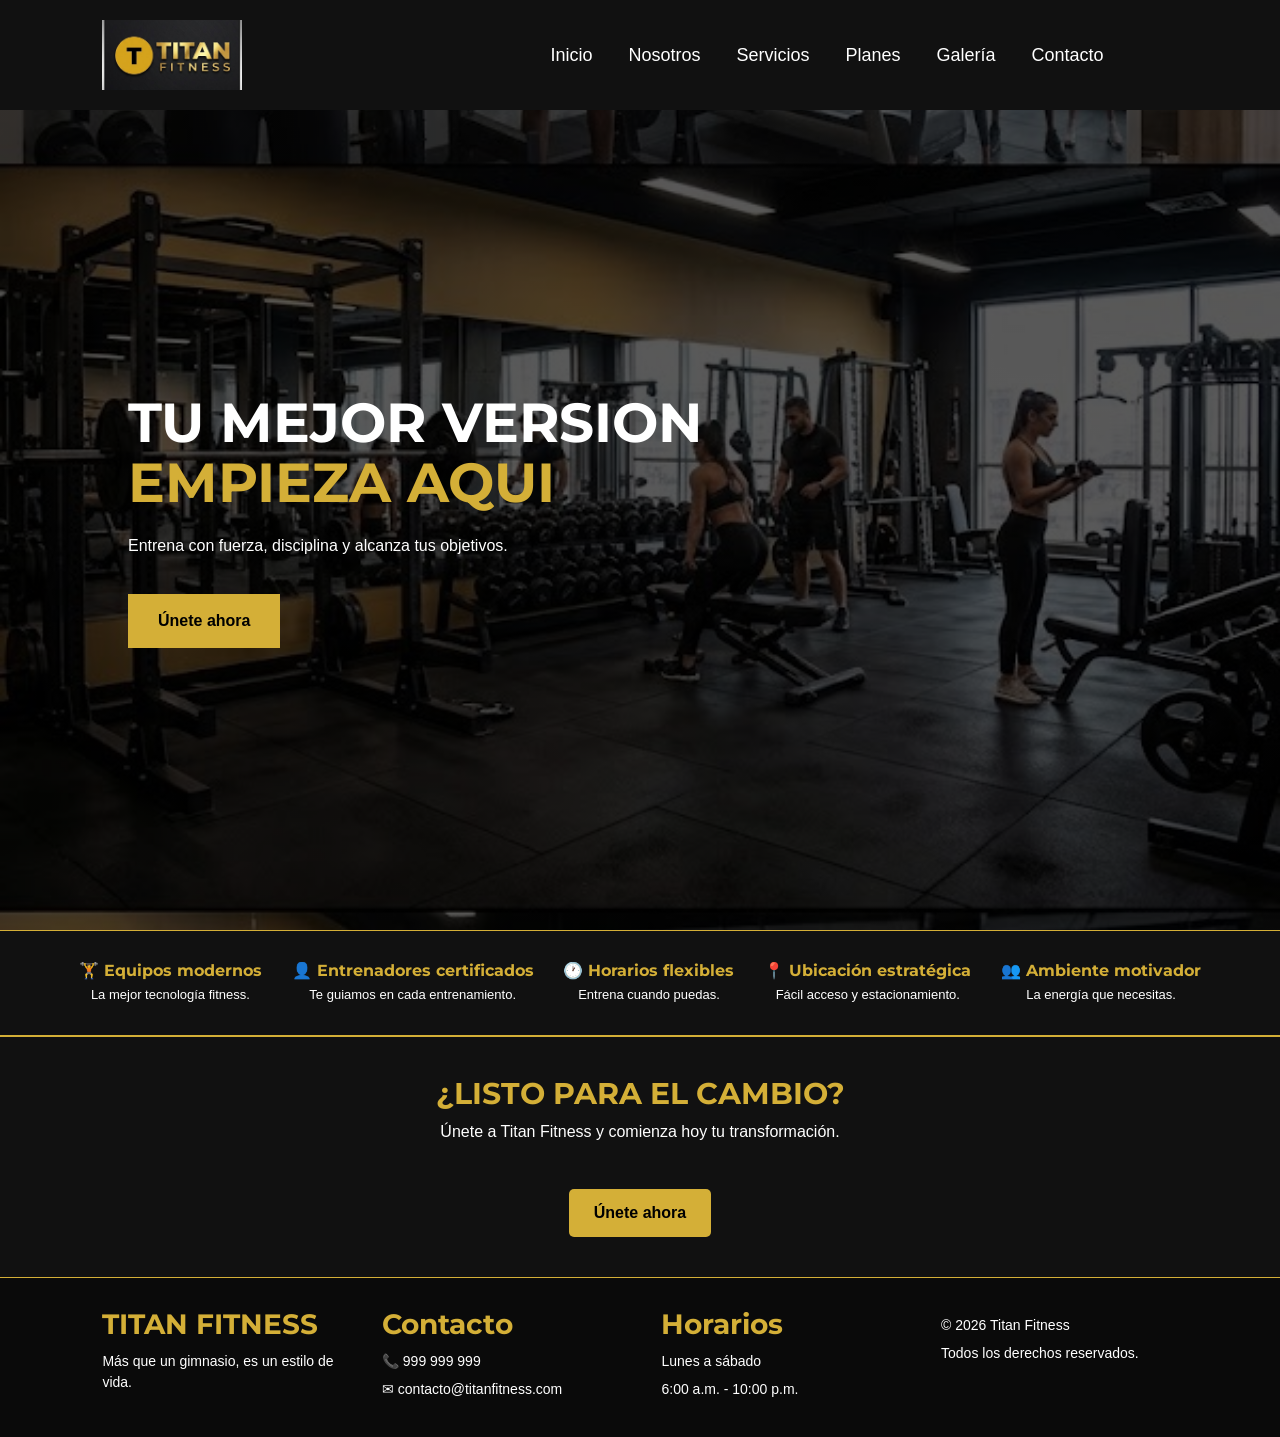
<file: index.html>
<!DOCTYPE html>
<html lang="es">
<head>
    <meta charset="UTF-8">
    <meta name="viewport" content="width=device-width, initial-scale=1.0">
    <meta name="description" content="Titan Fitness: gimnasio, entrenamiento personalizado, equipos modernos y planes para alcanzar tus objetivos.">
    <title>Titan Fitness</title>

<!-- Bootstrap -->
<link href="https://cdn.jsdelivr.net/npm/bootstrap@5.3.8/dist/css/bootstrap.min.css" rel="stylesheet">

<!-- Estilos personalizados -->
<link rel="stylesheet" href="css/estilos.css">
</head>
<body>
    <header>

    <div class="logo">
        <img src="img/logo.jpeg" alt="Logo Titan Fitness">
    </div>

    <nav class="navbar navbar-expand-lg navbar-dark">

        <!-- Botón para celulares -->
        <button class="navbar-toggler" type="button"
            data-bs-toggle="collapse"
            data-bs-target="#menuTitan"
            aria-controls="menuTitan"
            aria-expanded="false"
            aria-label="Abrir menú">

            <span class="navbar-toggler-icon"></span>
        </button>

        <!-- Enlaces del menú -->
        <div class="collapse navbar-collapse" id="menuTitan">

            <ul class="navbar-nav">

                <li class="nav-item">
                    <a class="nav-link" href="index.html">Inicio</a>
                </li>

                <li class="nav-item">
                    <a class="nav-link" href="pages/nosotros.html">Nosotros</a>
                </li>

                <li class="nav-item">
                    <a class="nav-link" href="pages/servicios.html">Servicios</a>
                </li>

                <li class="nav-item">
                    <a class="nav-link" href="pages/planes.html">Planes</a>
                </li>

                <li class="nav-item">
                    <a class="nav-link" href="pages/galeria.html">Galería</a>
                </li>

                <li class="nav-item">
                    <a class="nav-link" href="pages/contacto.html">Contacto</a>
                </li>

            </ul>
        </div>

    </nav>

</header>
    <main>
    <section>
        <h2>
    TU MEJOR VERSION<br>
    <span>EMPIEZA AQUI</span>
</h2>
        <p>Entrena con fuerza, disciplina y alcanza tus objetivos.</p>
        <a href="pages/contacto.html">Únete ahora</a>
    </section>
    <section class="caracteristicas">

    <div>
        <h3>🏋 Equipos modernos</h3>
        <p>La mejor tecnología fitness.</p>
    </div>

    <div>
        <h3>👤 Entrenadores certificados</h3>
        <p>Te guiamos en cada entrenamiento.</p>
    </div>

    <div>
        <h3>🕐 Horarios flexibles</h3>
        <p>Entrena cuando puedas.</p>
    </div>

    <div>
        <h3>📍 Ubicación estratégica</h3>
        <p>Fácil acceso y estacionamiento.</p>
    </div>

    <div>
        <h3>👥 Ambiente motivador</h3>
        <p>La energía que necesitas.</p>
    </div>

</section>
<section class="llamada-accion">

    <h2>¿LISTO PARA EL CAMBIO?</h2>

    <p>Únete a Titan Fitness y comienza hoy tu transformación.</p>

    <a href="pages/contacto.html">Únete ahora</a>

</section>
</main>
<footer class="footer">

    <div>
        <h3>TITAN FITNESS</h3>
        <p>Más que un gimnasio, es un estilo de vida.</p>
    </div>

    <div>
        <h3>Contacto</h3>
        <p>📞 999 999 999</p>
        <p>✉ contacto@titanfitness.com</p>
    </div>

    <div>
        <h3>Horarios</h3>
        <p>Lunes a sábado</p>
        <p>6:00 a.m. - 10:00 p.m.</p>
    </div>

    <div>
        <p>&copy; 2026 Titan Fitness</p>
        <p>Todos los derechos reservados.</p>
    </div>

</footer>
     <!-- JavaScript de Bootstrap -->
    <script src="https://cdn.jsdelivr.net/npm/bootstrap@5.3.8/dist/js/bootstrap.bundle.min.js"></script>
</body>

</html>
</file>
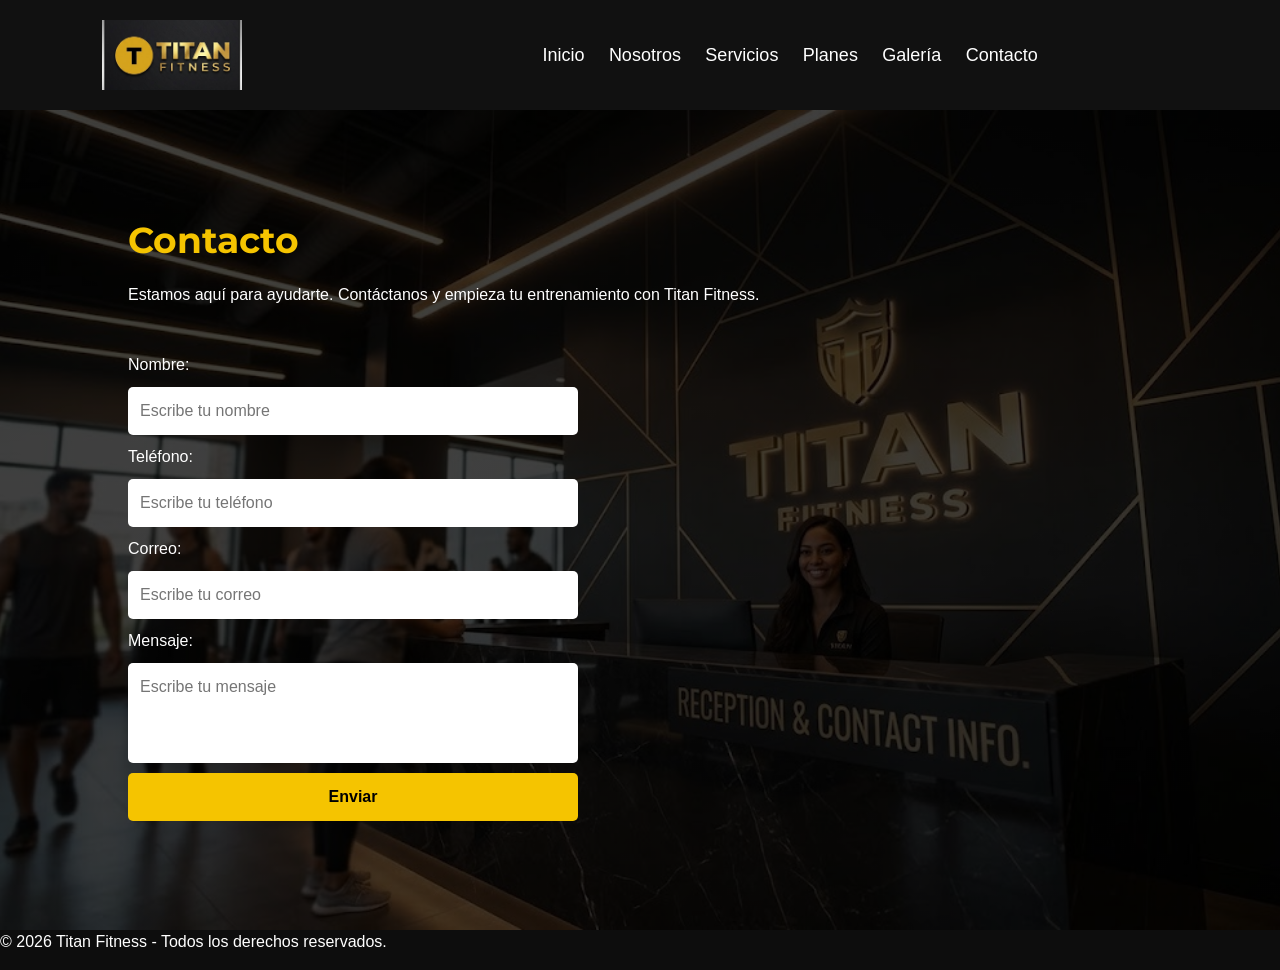
<file: pages/contacto.html>
<!DOCTYPE html>
<html lang="es">
<head>
    <meta charset="UTF-8">
    <meta name="viewport" content="width=device-width, initial-scale=1.0">
    <!-- Bootstrap -->
<link href="https://cdn.jsdelivr.net/npm/bootstrap@5.3.8/dist/css/bootstrap.min.css" rel="stylesheet">

<!-- Estilos personalizados -->
<link rel="stylesheet" href="../css/estilos.css">
</head>
<body>
    <header>

    <div class="logo">
        <img src="../img/logo.jpeg" alt="Logo Titan Fitness">
    </div>

    <nav>
        <a href="../index.html">Inicio</a>
        <a href="nosotros.html">Nosotros</a>
        <a href="servicios.html">Servicios</a>
        <a href="planes.html">Planes</a>
        <a href="galeria.html">Galería</a>
        <a href="contacto.html">Contacto</a>
    </nav>

</header>
<main>

    <section class="contacto">


         <h1>Contacto</h1>

    <p>Estamos aquí para ayudarte. Contáctanos y empieza tu entrenamiento con Titan Fitness.</p>

    <form class="formulario-contacto">

    <label for="nombre">Nombre:</label>
    <input type="text"
           id="nombre"
           name="nombre"
           placeholder="Escribe tu nombre"
           autocomplete="name"
           required>

    <label for="telefono">Teléfono:</label>
    <input type="tel"
           id="telefono"
           name="telefono"
           placeholder="Escribe tu teléfono"
           autocomplete="tel"
           required>

    <label for="correo">Correo:</label>
    <input type="email"
           id="correo"
           name="correo"
           placeholder="Escribe tu correo"
           autocomplete="email"
           required>

    <label for="mensaje">Mensaje:</label>
    <textarea id="mensaje"
              name="mensaje"
              placeholder="Escribe tu mensaje"
              required></textarea>

    <button type="submit">Enviar</button>

</form>


    </section>

</main>
<footer>
    <p>&copy; 2026 Titan Fitness - Todos los derechos reservados.</p>
</footer>
<script src="https://cdn.jsdelivr.net/npm/bootstrap@5.3.8/dist/js/bootstrap.bundle.min.js"></script>
    
</body>
</html>
</file>
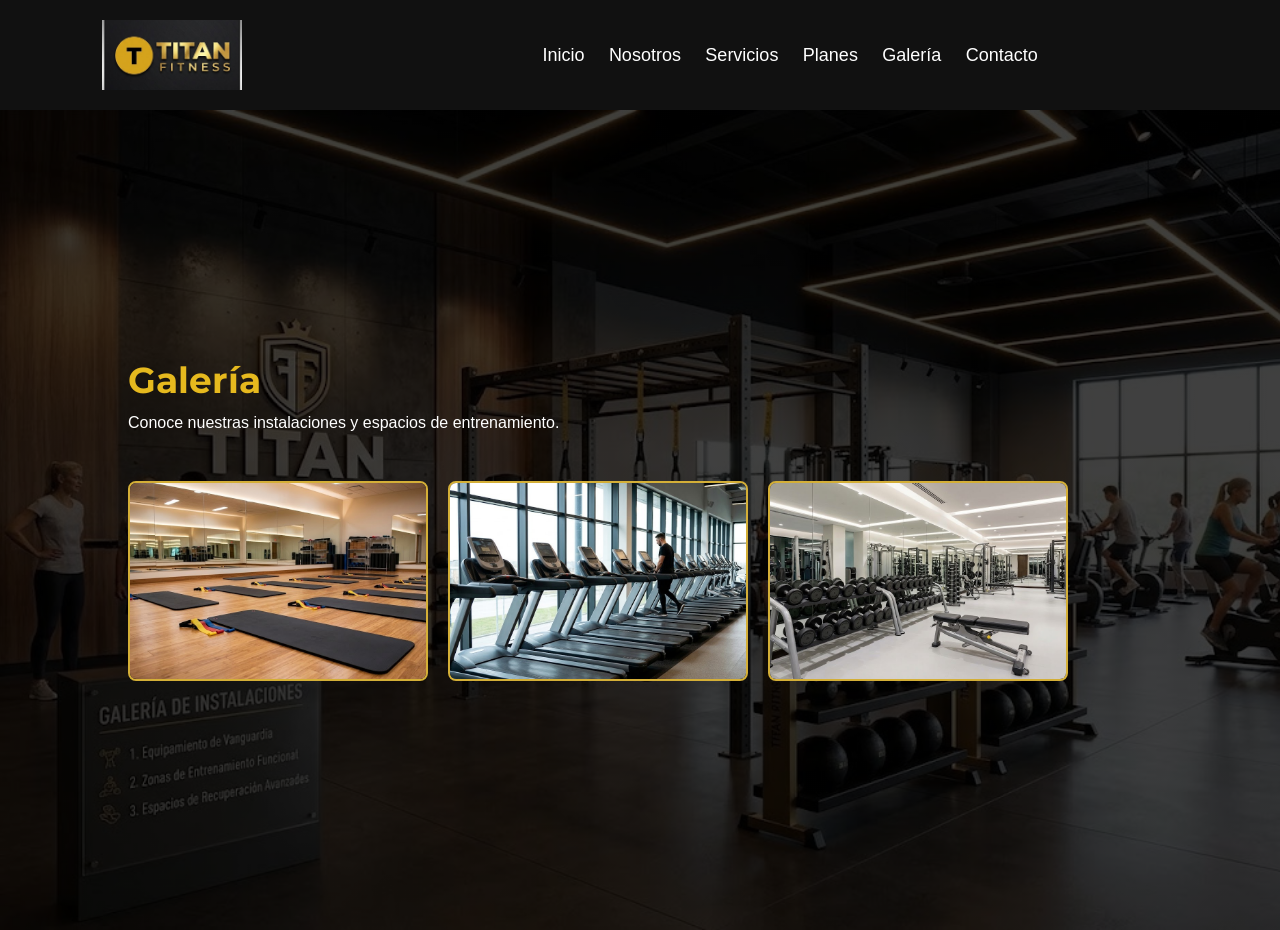
<file: pages/galeria.html>
<!DOCTYPE html>
<html lang="es">

<head>
    <meta charset="UTF-8">
    <meta name="viewport" content="width=device-width, initial-scale=1.0">
    <!-- Bootstrap -->
<link href="https://cdn.jsdelivr.net/npm/bootstrap@5.3.8/dist/css/bootstrap.min.css" rel="stylesheet">

<!-- Estilos personalizados -->
<link rel="stylesheet" href="../css/estilos.css">
</head>

<body>
    <header>

    <div class="logo">
        <img src="../img/logo.jpeg" alt="Logo Titan Fitness">
    </div>

    <nav>
        <a href="../index.html">Inicio</a>
        <a href="nosotros.html">Nosotros</a>
        <a href="servicios.html">Servicios</a>
        <a href="planes.html">Planes</a>
        <a href="galeria.html">Galería</a>
        <a href="contacto.html">Contacto</a>
    </nav>

</header>
<main>

    <section class="galeria">

    <h1>Galería</h1>

    <p>Conoce nuestras instalaciones y espacios de entrenamiento.</p>

    <div class="imagenes-galeria">

        <img src="../img/galeria1.pgn.jpeg" alt="Área de entrenamiento">

        <img src="../img/galeria2.pgn.jpeg" alt="Máquinas del gimnasio">

        <img src="../img/galeria3.pgn.jpeg" alt="Área de pesas">

    </div>

</section>

</main>
<script src="https://cdn.jsdelivr.net/npm/bootstrap@5.3.8/dist/js/bootstrap.bundle.min.js"></script>

</body>

</html>
</file>
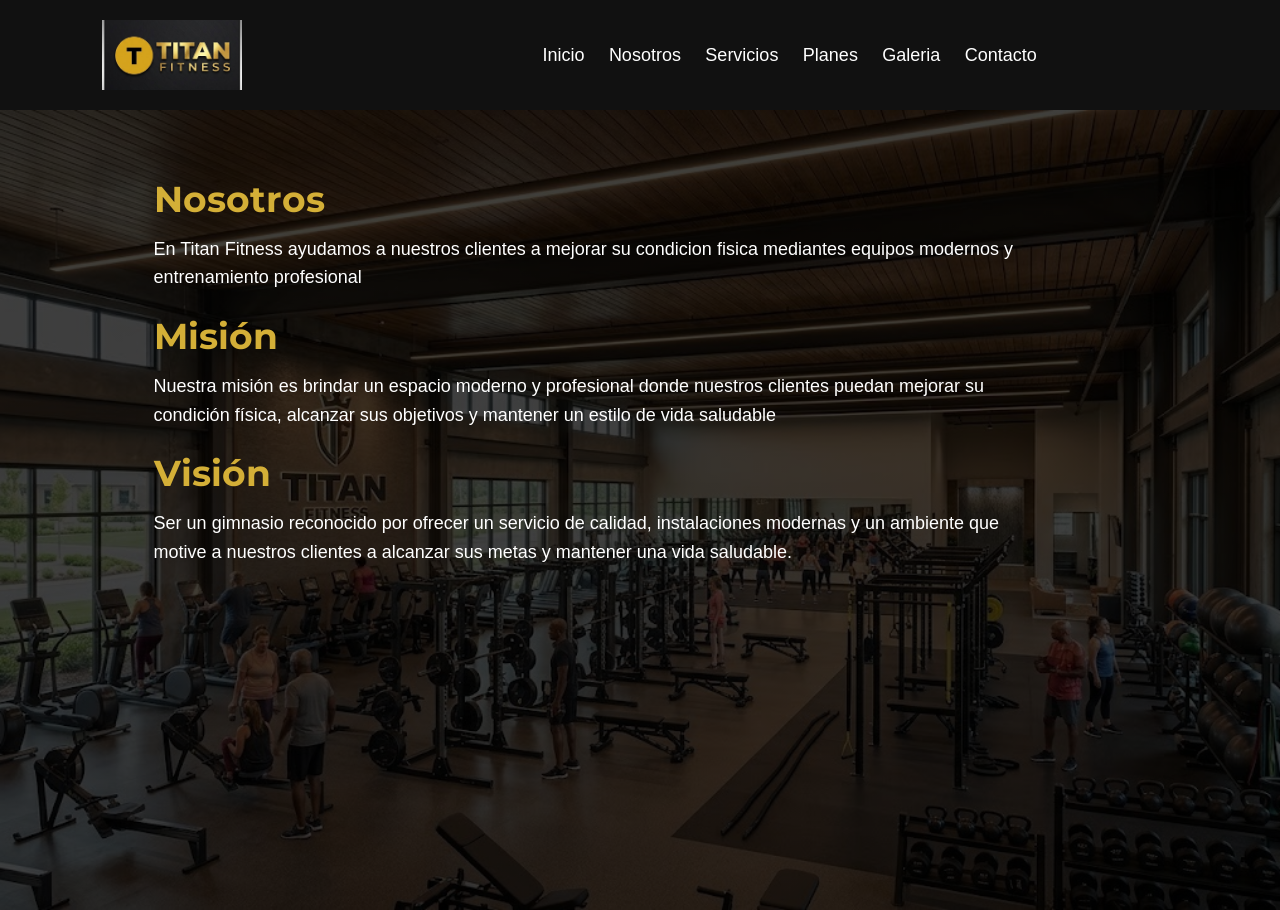
<file: pages/nosotros.html>
<!DOCTYPE html>
<html lang="es">
<head>
    <meta charset="UTF-8">
    <meta name="viewport" content="width=device-width, initial-scale=1.0">
    <title>Titan Fitness - Nosotros</title>

<!-- Bootstrap -->
<link href="https://cdn.jsdelivr.net/npm/bootstrap@5.3.8/dist/css/bootstrap.min.css" rel="stylesheet">

<!-- Estilos personalizados -->
<link rel="stylesheet" href="../css/estilos.css">
</head>
<body>
    <header>
        <div class="logo">
    <img src="../img/logo.jpeg" alt="Logo Titan Fitness">
</div>

        <nav>
            <a href="../index.html">Inicio</a>
            <a href="nosotros.html">Nosotros</a>
            <a href="servicios.html">Servicios</a>
            <a href="planes.html">Planes</a>
            <a href="galeria.html">Galeria</a>
            <a href="contacto.html">Contacto</a>

        </nav>
    </header>
    <main>
        <section class="nosotros">
            <h2>Nosotros</h2>
                <p>En Titan Fitness ayudamos a nuestros clientes a mejorar su condicion fisica mediantes equipos modernos y entrenamiento profesional

                </p>
                <H2>Misión</H2>
                <p>Nuestra misión es brindar un espacio moderno y profesional donde nuestros
    clientes puedan mejorar su condición física, alcanzar sus objetivos y
    mantener un estilo de vida saludable</p>
            <h2>Visión</h2>
<p>
    Ser un gimnasio reconocido por ofrecer un servicio de calidad,
    instalaciones modernas y un ambiente que motive a nuestros clientes
    a alcanzar sus metas y mantener una vida saludable.
</p>
        </section>
    </main>
    <!-- JavaScript de Bootstrap -->
<script src="https://cdn.jsdelivr.net/npm/bootstrap@5.3.8/dist/js/bootstrap.bundle.min.js"></script>
</body>
</html>
</file>
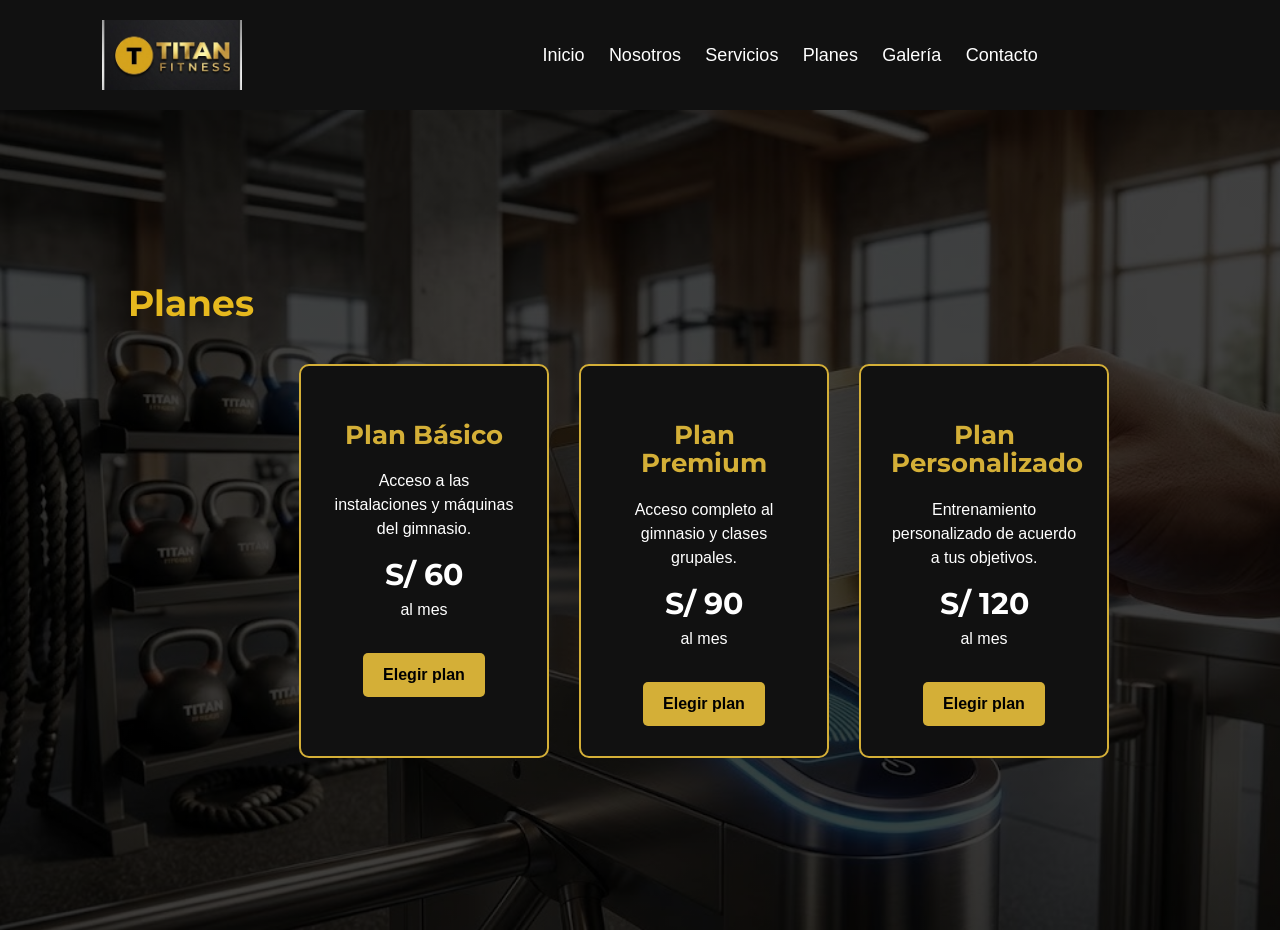
<file: pages/planes.html>
<!DOCTYPE html>
<html lang="es">

<head>
    <meta charset="UTF-8">
    <meta name="viewport" content="width=device-width, initial-scale=1.0">
    <!-- Bootstrap -->
<link href="https://cdn.jsdelivr.net/npm/bootstrap@5.3.8/dist/css/bootstrap.min.css" rel="stylesheet">

<!-- Estilos personalizados -->
<link rel="stylesheet" href="../css/estilos.css">
</head>

<body>
    <header>

    <div class="logo">
        <img src="../img/logo.jpeg" alt="logo Titan Fitness">
    </div>

    <nav>
        <a href="../index.html">Inicio</a>
        <a href="nosotros.html">Nosotros</a>
        <a href="servicios.html">Servicios</a>
        <a href="planes.html">Planes</a>
        <a href="galeria.html">Galería</a>
        <a href="contacto.html">Contacto</a>
    </nav>
    </header>
<main>

    <section class="planes">
    <h1>Planes</h1>

    <div class="contenedor-planes">

    <div class="tarjeta-plan">
        <h2>Plan Básico</h2>
        <p>Acceso a las instalaciones y máquinas del gimnasio.</p>
        <h3>S/ 60</h3>
        <p>al mes</p>
        <a href="contacto.html">Elegir plan</a>
    </div>

    <div class="tarjeta-plan">
        <h2>Plan Premium</h2>
        <p>Acceso completo al gimnasio y clases grupales.</p>
        <h3>S/ 90</h3>
        <p>al mes</p>
        <a href="contacto.html">Elegir plan</a>
    </div>

    <div class="tarjeta-plan">
        <h2>Plan Personalizado</h2>
        <p>Entrenamiento personalizado de acuerdo a tus objetivos.</p>
        <h3>S/ 120</h3>
        <p>al mes</p>
        <a href="contacto.html">Elegir plan</a>
    </div>

</div>

    </section>

</main>
<script src="https://cdn.jsdelivr.net/npm/bootstrap@5.3.8/dist/js/bootstrap.bundle.min.js"></script>
</body>

</html>
</file>
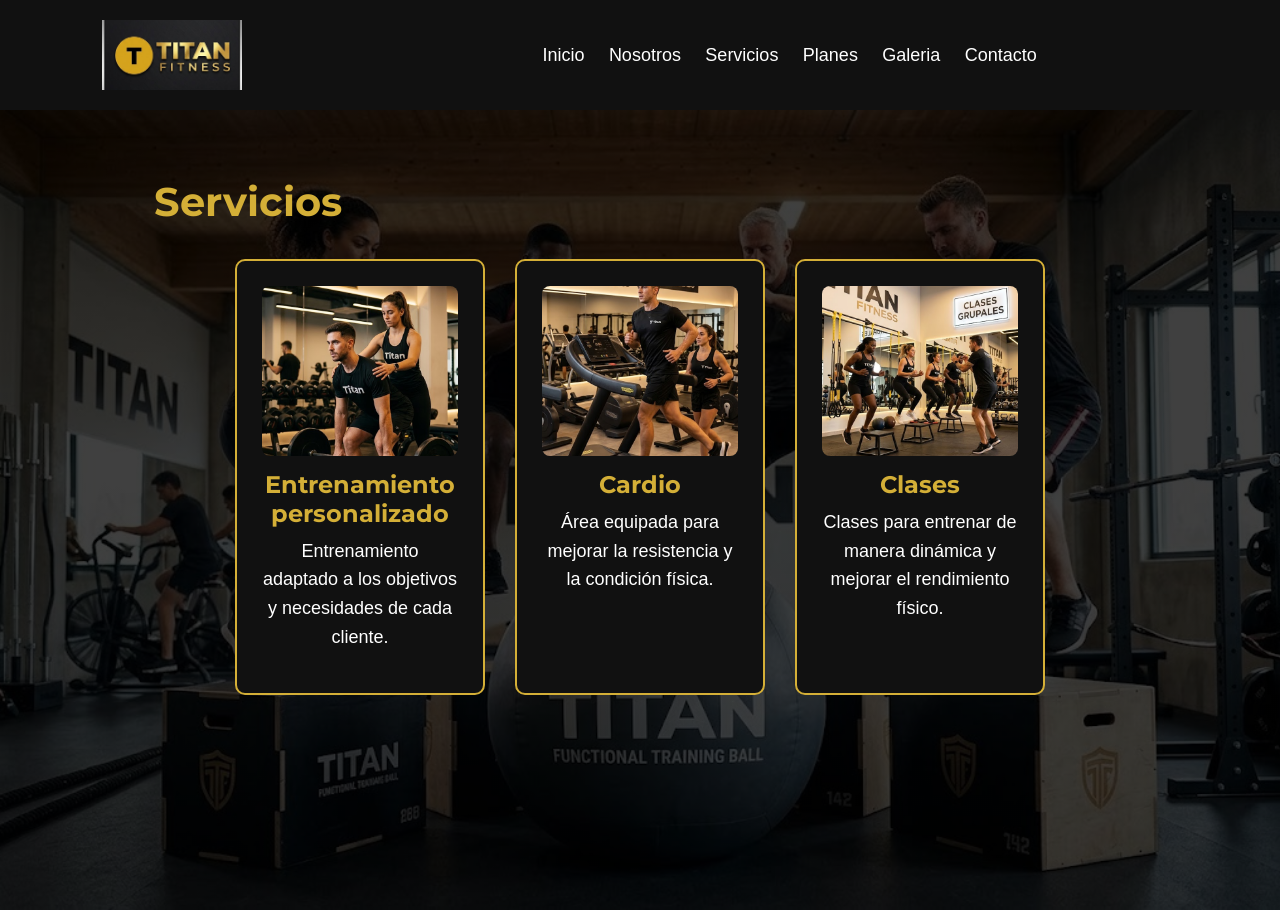
<file: pages/servicios.html>
<!DOCTYPE html>
<html lang="es">
<head>
    <meta charset="UTF-8">
    <meta name="viewport" content="width=device-width, initial-scale=1.0">
    <!-- Bootstrap -->
<link href="https://cdn.jsdelivr.net/npm/bootstrap@5.3.8/dist/css/bootstrap.min.css" rel="stylesheet">

<!-- Estilos personalizados -->
<link rel="stylesheet" href="../css/estilos.css">
</head>
<body>
    <header>
        <div class="logo">
            <img src="../img/logo.jpeg" alt="logo Titan Fitness">

        </div>
    <nav>
        <a href="../index.html">Inicio</a>
        <a href="nosotros.html">Nosotros</a>
        <a href="servicios.html">Servicios</a>
        <a href="planes.html">Planes</a>
        <a href="galeria.html">Galeria</a>
        <a href="contacto.html">Contacto</a>
    </nav>
    </header>
    <main>
        <section class="servicios">

    <h2>Servicios</h2>

    <div class="contenedor-servicios">

        <div class="tarjeta-servicio">
            <img src="../img/personalizado.jpeg" alt="Entrenamiento personalizado">
            <h3>Entrenamiento personalizado</h3>
            <p>Entrenamiento adaptado a los objetivos y necesidades de cada cliente.</p>
        </div>

        <div class="tarjeta-servicio">
            <img src="../img/cardio.jpeg" alt="Área de cardio">
            <h3>Cardio</h3>
            <p>Área equipada para mejorar la resistencia y la condición física.</p>
        </div>

        <div class="tarjeta-servicio">
            <img src="../img/grupales.jpeg" alt="Clases grupales">
            <h3>Clases</h3>
            <p>Clases para entrenar de manera dinámica y mejorar el rendimiento físico.</p>
        </div>

    </div>

</section>
    </main>
    <script src="https://cdn.jsdelivr.net/npm/bootstrap@5.3.8/dist/js/bootstrap.bundle.min.js"></script>
</body>
</html>
</file>
<file: css/estilos.css>
@import url('https://fonts.googleapis.com/css2?family=Montserrat:wght@400;600;700;800&family=Poppins:wght@400;500;600;700&display=swap');
body {
    margin: 0;
    background-color: #0d0d0d;
    color: white;
    font-family: Arial, sans-serif;
}
header {
    background-color: #111111;
    padding: 20px 8%;
    display: flex;
    justify-content: flex-start;
    align-items: center;
}
header h1 {
    color: #d4af37;
    margin: 0;
    font-size: 32px;
}
nav a {
    color: white;
    text-decoration: none;
    margin-left: 20px;
    font-size: 18px;
}
nav a:hover {
    color: #d4af37;
}
main section {
    min-height: calc(100vh - 80px);
    background-image: linear-gradient(
        rgba(0, 0, 0, 0.65),
        rgba(0, 0, 0, 0.65)
    ), url("../img/banner.jpg");

    background-size: cover;
    background-position: center;
    background-repeat: no-repeat;

    display: flex;
    flex-direction: column;
    justify-content: center;
    padding-left: 10%;
    }
    main section h2 {
    font-size: 55px;
    margin: 0 0 20px 0;
    line-height: 1.1;
    max-width: 600px;
}

main section h2 span {
    color: #d4af37;
}
main section > a {
    display: inline-block;
    width: fit-content;
    background-color: #d4af37;
    color: black;
    text-decoration: none;
    padding: 15px 30px;
    margin-top: 20px;
    font-weight: bold;
    font-size: 16px;
}
main section > a:hover {
    background-color: white;
    color: black;
}
.logo img {
    width: 140px;
    height: 70px;
    object-fit: cover;
    object-position: center;
}
header nav {
    margin-left: 280px;
}
.nosotros h2 {
    color: #d4af37;
    font-size: 36px;
    margin-bottom: 15px;
}
.nosotros p {
    font-size: 18px;
    line-height: 1.6;
    max-width: 900px;
    margin-bottom: 25px;
}
section.nosotros {
    min-height: calc(100vh - 100px);
    
    background-color: #0d0d0d;
    padding: 70px 12%;
    display: block;
}
section.servicios {
    min-height: calc(100vh - 100px);
    
    background-color: #0d0d0d;
    padding: 70px 12%;
    display: block;
}

.servicios h2 {
    color: #d4af37;
    font-size: 40px;
    margin-bottom: 35px;
}

.servicios h3 {
    color: #d4af37;
    font-size: 24px;
    margin-top: 28px;
}

.servicios p {
    font-size: 18px;
    line-height: 1.6;
    max-width: 800px;
}
/* PLANES */

.planes h1 {
    color: #e6b91e;
    font-size: 36px;
}

.planes h2 {
    color: #e6b91e;
    font-size: 26px;
    margin-top: 25px;
}

.planes p {
    color: white;
    font-size: 16px;
}
/* GALERÍA */

.galeria h1 {
    color: #e6b91e;
    font-size: 36px;
}

.galeria p {
    color: white;
    font-size: 16px;
}

.imagenes-galeria {
    display: flex;
    gap: 20px;
    margin-top: 30px;
}

.imagenes-galeria img {
    width: 300px;
    height: 200px;
    object-fit: cover;
    border: 2px solid #d4af37;
    border-radius: 8px;
    transition: transform 0.3s ease;
}

.imagenes-galeria img:hover {
    transform: scale(1.05);
}

    .contacto {
    padding: 80px 10%;
    color: white;
}

.contacto h1 {
    color: #f5c400;
    font-size: 36px;
    margin-bottom: 20px;
}

.formulario-contacto {
    width: 450px;
    margin-top: 30px;
    display: flex;
    flex-direction: column;
    gap: 10px;
}

.formulario-contacto input,
.formulario-contacto textarea {
    padding: 12px;
    border: none;
    border-radius: 5px;
}

.formulario-contacto textarea {
    height: 100px;
    resize: none;
}

.formulario-contacto button {
    padding: 12px;
    background-color: #f5c400;
    border: none;
    border-radius: 5px;
    font-weight: bold;
    cursor: pointer;
}
.planes,
.galeria,
.contacto {
    background-image: none;
    background-color: #000000;
}
.caracteristicas {
    min-height: auto;
    background-image: none;
    background-color: #111111;

    display: flex;
    flex-direction: row;
    justify-content: space-around;
    align-items: center;

    padding: 20px 5%;
    border-top: 1px solid #d4af37;
    border-bottom: 1px solid #d4af37;
}

.caracteristicas div {
    text-align: center;
    padding: 10px;
}

.caracteristicas h3 {
    color: #d4af37;
    font-size: 16px;
    margin: 0 0 5px 0;
}

.caracteristicas p {
    color: white;
    font-size: 13px;
    margin: 0;
}
.contenedor-servicios {
    display: flex;
    flex-direction: row;
    justify-content: center;
    gap: 30px;
    margin-top: 30px;
}

.tarjeta-servicio {
    background-color: #111111;
    border: 2px solid #d4af37;
    border-radius: 10px;
    padding: 25px;
    width: 250px;
    text-align: center;
}

.tarjeta-servicio h3 {
    color: #d4af37;
    margin-top: 0;
}

.tarjeta-servicio p {
    color: white;
} 
.tarjeta-servicio img {
    width: 100%;
    height: 170px;
    object-fit: cover;
    border-radius: 8px;
    margin-bottom: 15px;
}
.contenedor-planes {
    display: flex;
    flex-direction: row;
    justify-content: center;
    gap: 30px;
    margin-top: 30px;
}

.tarjeta-plan {
    background-color: #111111;
    border: 2px solid #d4af37;
    border-radius: 10px;
    padding: 30px;
    width: 250px;
    text-align: center;
}

.tarjeta-plan h2 {
    color: #d4af37;
}

.tarjeta-plan h3 {
    color: white;
    font-size: 30px;
    margin-bottom: 5px;
}

.tarjeta-plan a {
    display: inline-block;
    background-color: #d4af37;
    color: black;
    text-decoration: none;
    padding: 10px 20px;
    margin-top: 15px;
    border-radius: 5px;
    font-weight: bold;
}

.tarjeta-plan a:hover {
    background-color: white;
}
.llamada-accion {
    min-height: auto;
    background-image: none !important;
    background-color: #111111;
    text-align: center;
    padding: 40px 20px;
    padding-left: 20px;

    display: flex;
    flex-direction: column;
    justify-content: center;
    align-items: center;

    border-top: 1px solid #d4af37;
}

.llamada-accion h2 {
    color: #d4af37;
    font-size: 30px;
    margin-bottom: 10px;
}

.llamada-accion p {
    color: white;
    font-size: 16px;
    margin-bottom: 25px;
}

.llamada-accion a {
    display: inline-block;
    background-color: #d4af37;
    color: black;
    text-decoration: none;
    padding: 12px 25px;
    border-radius: 5px;
    font-weight: bold;
}

.llamada-accion a:hover {
    background-color: white;
}
.footer {
    background-color: #0a0a0a;
    border-top: 1px solid #d4af37;
    padding: 30px 8%;

    display: flex;
    justify-content: space-between;
    align-items: flex-start;

    color: white;
}

.footer div {
    width: 22%;
}

.footer h3 {
    color: #d4af37;
    margin-top: 0;
    margin-bottom: 10px;
}

.footer p {
    font-size: 14px;
    margin: 7px 0;
}
/* FONDOS DE CADA PÁGINA */

.nosotros {
    background-image: linear-gradient(
        rgba(0, 0, 0, 0.75),
        rgba(0, 0, 0, 0.75)
    ), url("../img/nosotros.jpeg");

    background-size: cover;
    background-position: center;
    background-repeat: no-repeat;
}

.servicios {
    background-image: linear-gradient(
        rgba(0, 0, 0, 0.75),
        rgba(0, 0, 0, 0.75)
    ), url("../img/servicios.jpeg");

    background-size: cover;
    background-position: center;
    background-repeat: no-repeat;
}

.planes {
    background-image: linear-gradient(
        rgba(0, 0, 0, 0.75),
        rgba(0, 0, 0, 0.75)
    ), url("../img/planes.jpeg");

    background-size: cover;
    background-position: center;
    background-repeat: no-repeat;
}

.galeria {
    background-image: linear-gradient(
        rgba(0, 0, 0, 0.75),
        rgba(0, 0, 0, 0.75)
    ), url("../img/galeria.jpeg");

    background-size: cover;
    background-position: center;
    background-repeat: no-repeat;
}

.contacto {
    background-image: linear-gradient(
        rgba(0, 0, 0, 0.75),
        rgba(0, 0, 0, 0.75)
    ), url("../img/contacto.jpeg");

    background-size: cover;
    background-position: center;
    background-repeat: no-repeat;
}
@media (max-width: 768px) {

    header {
        flex-direction: column;
        padding: 15px;
    }

 header nav {
    margin-top: 15px;
    margin-left: 0;
    padding-left: 0;
    display: flex;
    flex-direction: row;
    flex-wrap: wrap;
    justify-content: center;
    width: 100%;
    gap: 8px 0;
}

header nav a {
    margin: 0;
    width: 33.33%;
    text-align: center;
    font-size: 13px;
    box-sizing: border-box;
}

    .caracteristicas {
        flex-direction: column;
    }

    .contenedor-servicios {
        flex-direction: column;
        align-items: center;
    }

    .contenedor-planes {
        flex-direction: column;
        align-items: center;
    }

    .imagenes-galeria {
        flex-direction: column;
        align-items: center;
    }

    .footer {
        flex-direction: column;
        text-align: center;
        align-items: center;
        gap: 20px;
    }

    .footer div {
        width: 100%;
    }

    .formulario-contacto {
        width: 90%;
        main section h2 {
    font-size: 36px;
}
    }
    main > section:first-child h2 {
    font-size: 30px;
    line-height: 1.1;
}
section.nosotros {
    padding-left: 8%;
    padding-right: 8%;
}

.nosotros p {
    max-width: 100%;
}
}
/* MENÚ BOOTSTRAP - TITAN FITNESS */

/* Enlaces del menú */
header .navbar .nav-link {
    color: white;
    font-size: 18px;
    transition: color 0.3s ease;
}

/* Efecto al pasar el mouse */
header .navbar .nav-link:hover,
header .navbar .nav-link:focus {
    color: #d4af37;
}

/* Botón del menú móvil */
header .navbar-toggler {
    border: 2px solid #d4af37;
    box-shadow: none;
}

/* Diseño para celulares */
@media (max-width: 991.98px) {

    header {
        padding: 12px 15px;
        flex-direction: column;
        align-items: center;
    }

    header .logo img {
        width: 120px;
        height: 60px;
    }

    header .navbar {
        width: 100%;
    }

    header .navbar-toggler {
        margin-left: auto;
    }

    header .navbar-collapse {
        width: 100%;
        text-align: center;
    }

    header .navbar .nav-link {
        color: #d4af37;
        padding: 10px;
        margin-left: 0;
    }
}
/* =================================
   5 ANIMACIONES CSS - TITAN FITNESS
================================= */

/* 1. Entrada del logo */
@keyframes animacionLogo {
    from {
        opacity: 0;
        transform: translateY(-30px);
    }
    to {
        opacity: 1;
        transform: translateY(0);
    }
}

.logo img {
    animation: animacionLogo 1s ease;
}

/* 2. Entrada del título */
@keyframes animacionTitulo {
    from {
        opacity: 0;
        transform: translateX(-40px);
    }
    to {
        opacity: 1;
        transform: translateX(0);
    }
}

main > section:first-child h2 {
    animation: animacionTitulo 1.2s ease;
}

/* 3. Aparición del texto */
@keyframes animacionTexto {
    from {
        opacity: 0;
    }
    to {
        opacity: 1;
    }
}

main > section:first-child p {
    animation: animacionTexto 2s ease;
}

/* 4. Movimiento del botón */
@keyframes animacionBoton {
    0%, 100% {
        transform: translateY(0);
    }
    50% {
        transform: translateY(-7px);
    }
}

main > section:first-child > a {
    animation: animacionBoton 2s ease-in-out infinite;
}

/* 5. Aparición de características */
@keyframes animacionCaracteristicas {
    from {
        opacity: 0;
        transform: translateY(25px);
    }
    to {
        opacity: 1;
        transform: translateY(0);
    }
}

.caracteristicas > div {
    animation: animacionCaracteristicas 1.2s ease both;
}
* FUENTES PERSONALIZADAS */

body {
    font-family: 'Poppins', sans-serif;
}

h1, h2, h3, h4, h5 {
    font-family: 'Montserrat', sans-serif;
    font-weight: 700;
}
</file>
